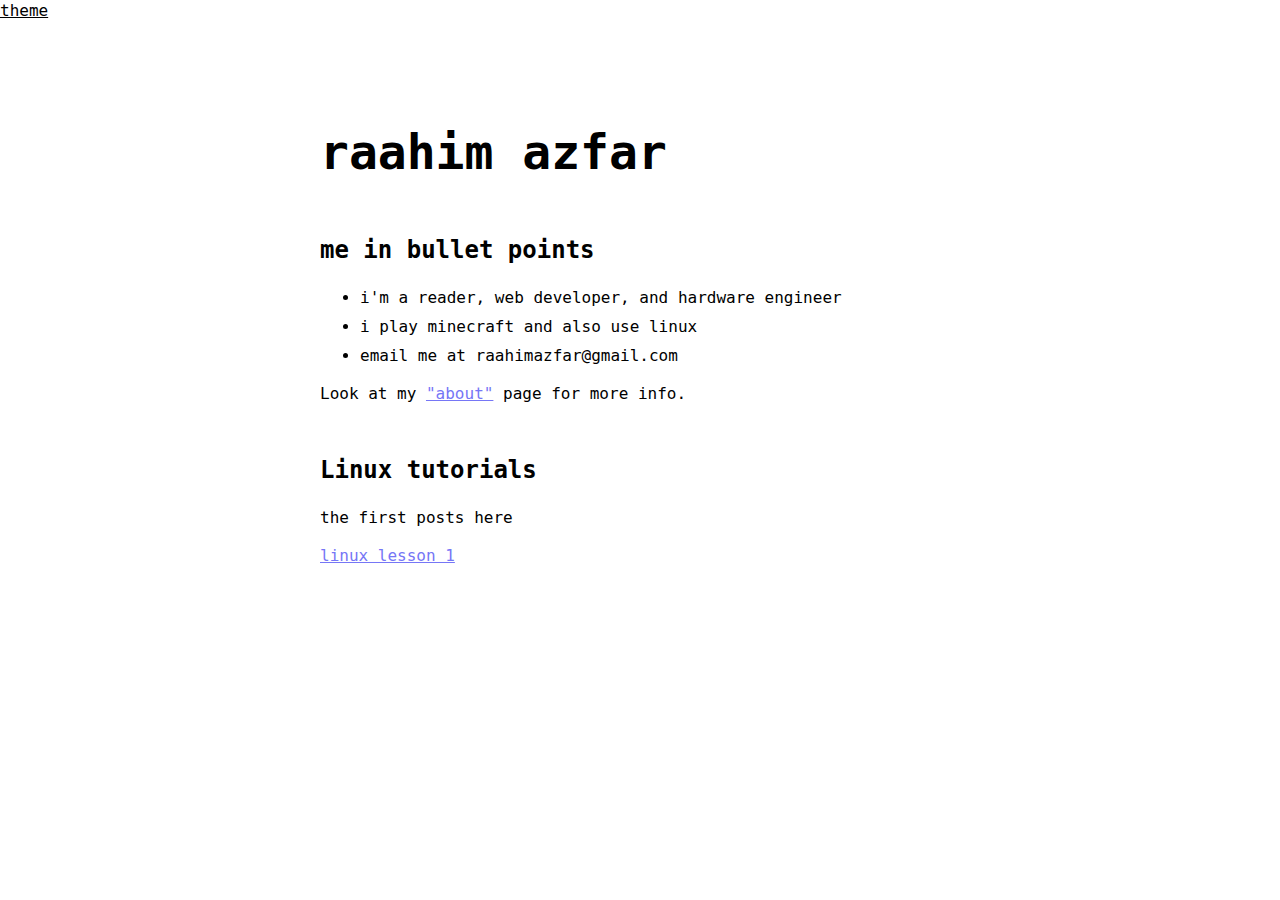
<file: index.html>
<!DOCTYPE html>
<html lang="en">
<head>
    <meta charset="UTF-8">
    <meta name="viewport" content="width=device-width, initial-scale=1.0">
    <link rel="stylesheet" href="styles.css">
    
    <title>Raahim</title>
</head>
    <body id="body">

        <u class="theme" onclick="theme()">theme</u>

        <div class="w">
            <header>
                <h1>raahim azfar</h1>
            </header>
    
            <section>
                <h2>me in bullet points</h2>
                <ul>
                    <li>i'm a reader, web developer, and hardware engineer</li>
                    <li>i play minecraft and also use linux</li>
                    <li>email me at raahimazfar@gmail.com</li>
                </ul>
                <p>Look at my <a href="about.html">"about"</a> page for more info.</p>

            <h2>Linux tutorials</h2>
                <p>the first posts here</p>
                <a href="copperplate-one.html">linux lesson 1</a>
            </section>
        </div>

    <script src="main.js"></script>        
    </body>
</html>
</file>
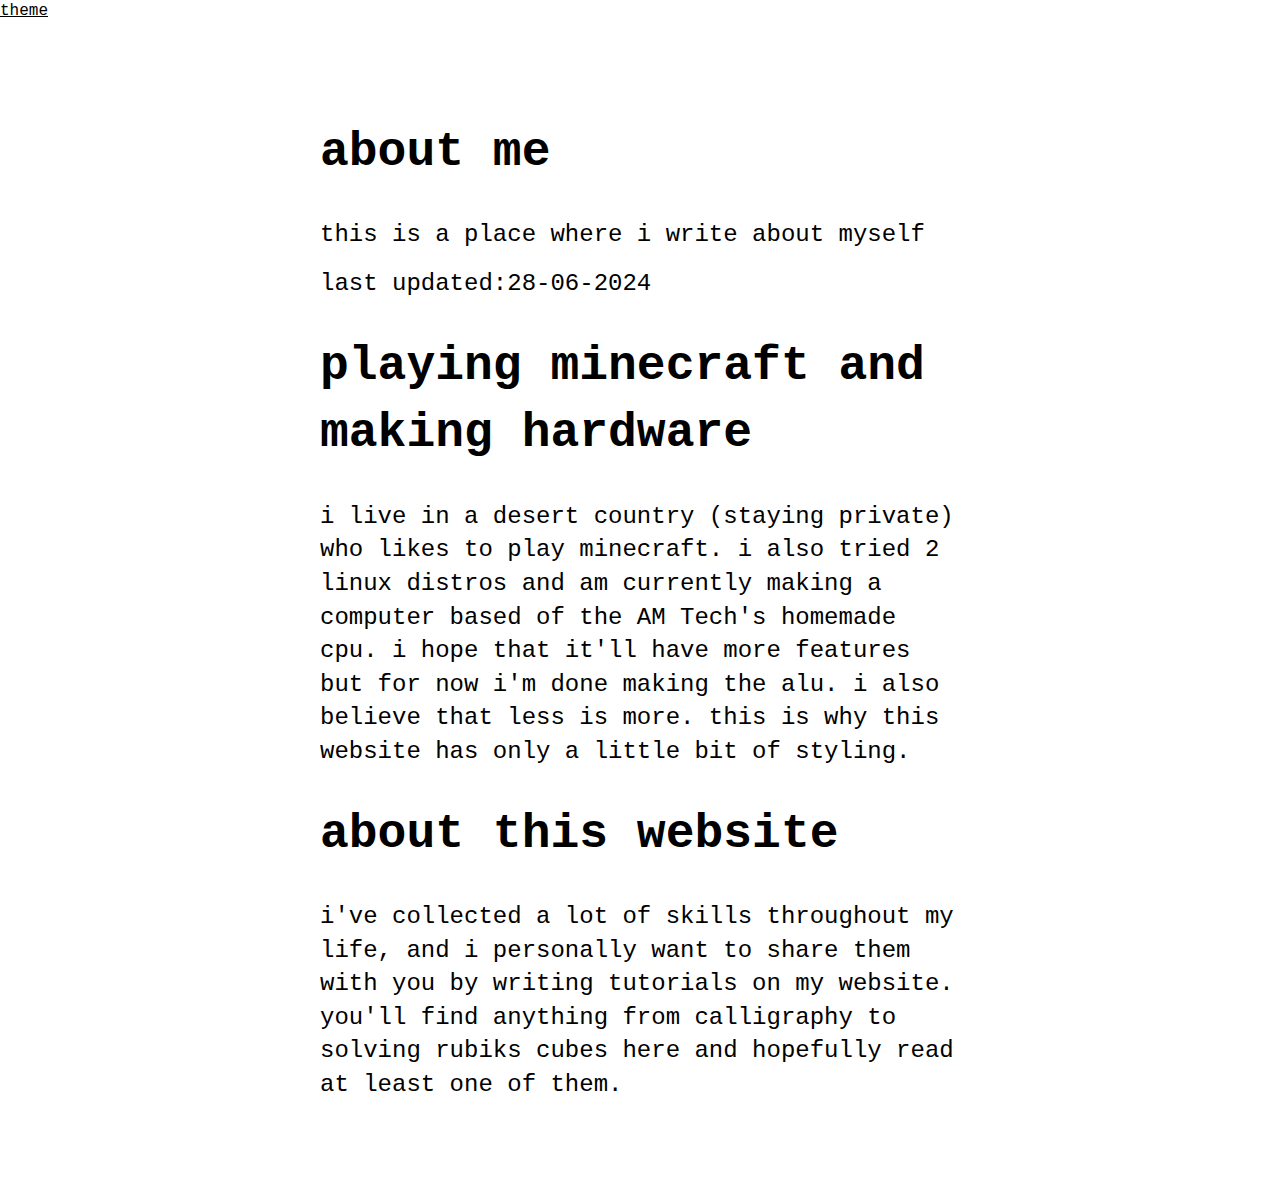
<file: aboutme.html>
<!DOCTYPE html>
<html lang="en">
<head>
    <meta charset="UTF-8">
    <meta name="viewport" content="width=device-width, initial-scale=1.0">
    <link rel="stylesheet" href="styles.css">
    <title>About</title>
</head>
<body id="body">

    <u class="theme" onclick="theme()">theme</u>
    
    <div class="w">
        <header>
            <h1>about me</h1>
	    
	    <p>
		this is a place where i write about myself
	    </p>

	    <p>last updated:28-06-2024</p>

	    <h1>playing minecraft and making hardware</h1>

	    <p>
		i live in a desert country (staying private) who likes to play minecraft. i also
		tried 2 linux distros and am currently making a computer based of the AM Tech's homemade cpu.
		i hope that it'll have more features but for now i'm done making the alu. i also believe
		that less is more. this is why this website has only a little bit of styling.
	    </p>

	    <h1>about this website</h1>

            <p>
	       i've collected a lot of skills throughout my life,
	       and i personally want to share them with you by
	       writing tutorials on my website. you'll find anything
	       from calligraphy to solving rubiks cubes here and
	       hopefully read at least one of them.
            </p>
        </header>
    </div>

    <script src="main.js"></script>
</body>
</file>
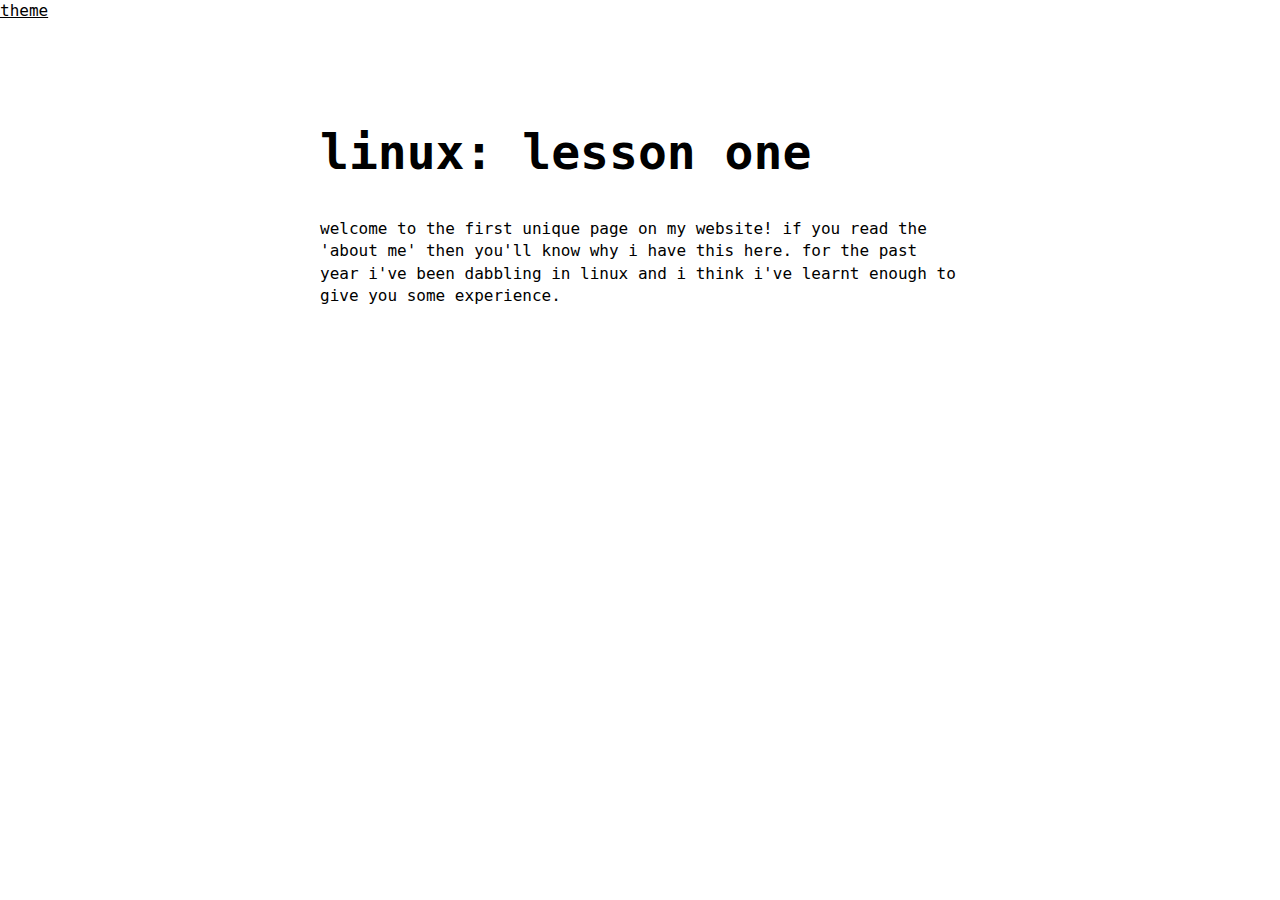
<file: copperplate-one.html>
<!DOCTYPE html>
<html lang="en">
<head>
    <meta charset="UTF-8">
    <meta name="viewport" content="width=device-width, initial-scale=1.0">
    <link rel="stylesheet" href="styles.css">
    
    <title>linux lesson one</title>
</head>
    <body id="body">

        <u class="theme" onclick="theme()">theme</u>

        <div class="w">
            <header>
                <h1>linux: lesson one</h1>
            </header>
    
            <section>
		    <p>
			welcome to the first unique page on my website!
			if you read the 'about me' then you'll know why i have this here.
			for the past year i've been dabbling in linux and i think i've learnt
			enough to give you some experience.
		    </p>
            </section>
        </div>

    <script src="main.js"></script>        
    </body>
</html>
</file>
<file: styles.css>
@media(prefers-color-scheme: dark) {
    :root {
        --text: white;
        --background: black;
        --link: #f9f910;
        --link-visited: #a9e573;
        --link-active: #10f9f9;
    }
}

@media(prefers-color-scheme: light) {
    :root {
        --text: black;
        --background: white;
        --link: #7676f6;
        --link-visited: #591f8d;
        --link-active: '#ee0606';
    }
}

html, body { background: white; }
  
html { height: 100%; }
  
body {
    color: var(--text);
    background-color: var(--background);
    font-family: monospace;
    font-size: 16px;
    line-height: 1.4;
    margin: 0;
    min-height: 100%;
    overflow-wrap: break-word;
}

.theme {
    cursor: pointer;
}

header {
    font-size: 1.5em;
}

.post-meta { text-align: right; }
  
h2, h3, h4, h5, h6 { margin-top: 3rem; }
  
hr { margin: 2rem 0; }
  
p { margin: 1rem 0; }
  
li { margin: 0.4rem 0; }
  
*:target { background: yellow; }
  
.w {
    max-width: 640px;
    margin: 0 auto;
    padding: 4rem 2rem;
}
  
hr {
    text-align: center;
    border: 0;
  
    &:before { content: '--------' }
    &:after { content: attr(data-content) '--------' }
}
  
table { width: 100%; }
  
table, th, td {
    border: thin solid black;
    border-collapse: collapse;
    padding: 0.4rem;
}
  
code {
    color: white;
    background: black;
}
  
div.highlighter-rouge code {
    display: block;
    overflow-x: auto;
    white-space: pre-wrap;
    padding: 1rem;
}
  
blockquote {
    font-style: italic;
    border: thin solid black;
    padding: 1rem;
  
    p { margin: 0; }
}
  
img {
    max-width: 100%;
    display: block;
    margin: 0 auto;
}

a:link {
    color: var(--link);
}

a:visited {
    color: var(--link-visited);
}

a:active {
    color: var(--link-active);
}
</file>
